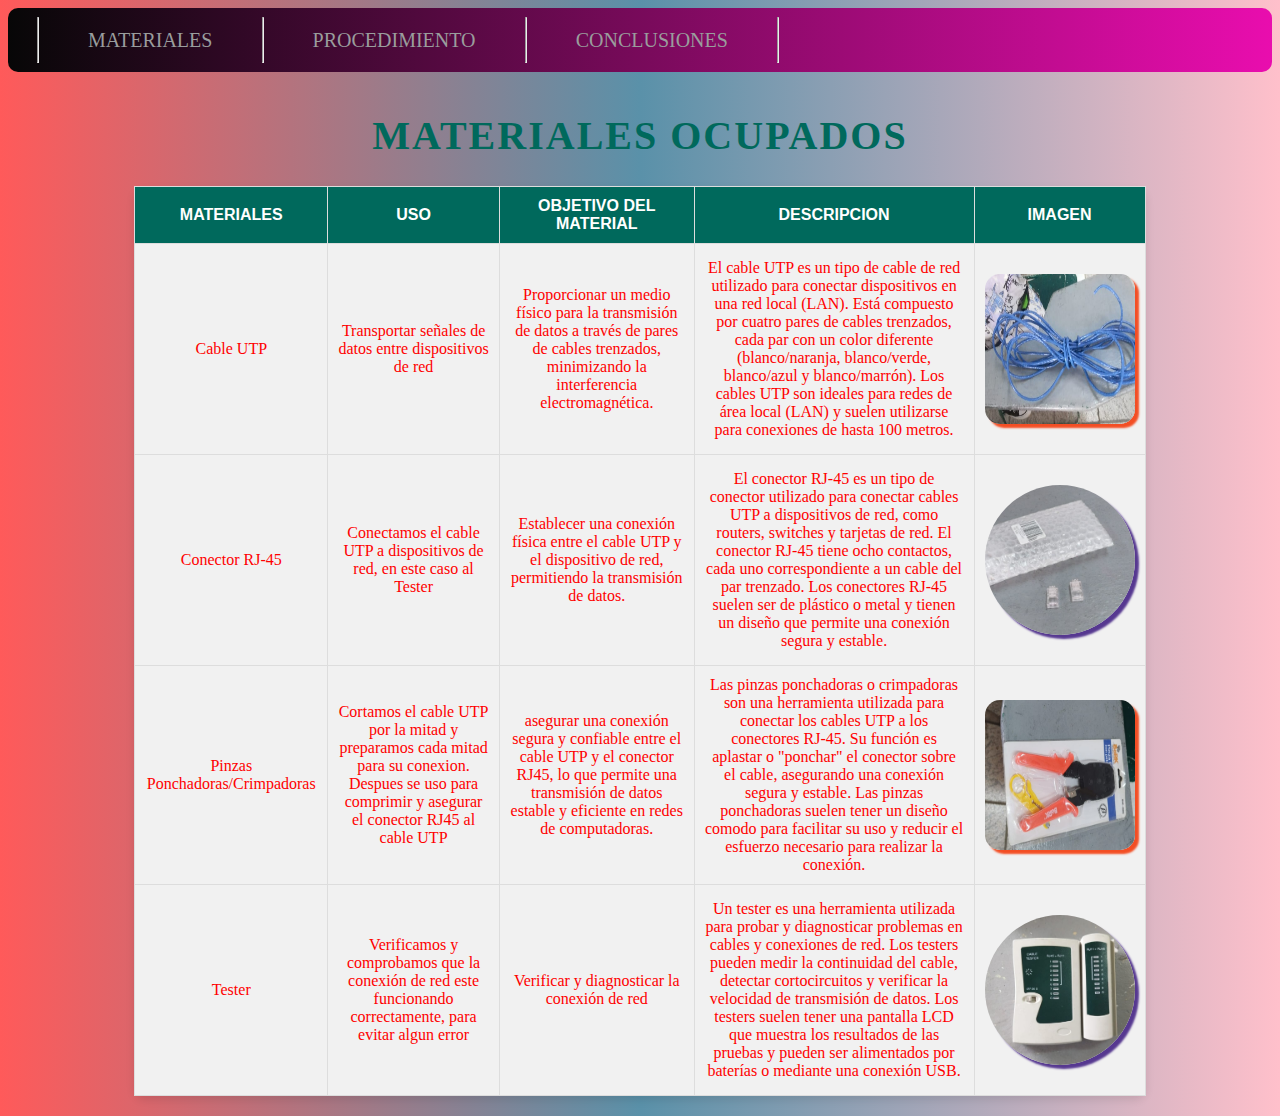
<file: index.html>
<!DOCTYPE html>
<html lang="en">
<head>
    <meta charset="UTF-8">
    <meta name="viewport" content="width=device-width, initial-scale=1.0">
    <title>Document</title>
    <link rel="stylesheet" href="style.css">
    
</head>
<body>
    <nav class="navbar-personalizada">
        <ul class="lista-nav-personalizada">
            <hr>
            <li class="nav-item-personalizada"><a href="materiales.html">MATERIALES</a></li><hr>
            <li class="nav-item-personalizada"><a href="procedimiento.html">PROCEDIMIENTO</a></li><hr>
            <li class="nav-item-personalizada"><a href="conclusion.html">CONCLUSIONES</a></li><hr>
        </ul> 
    </nav>
    
    <center>
        <caption><h1>MATERIALES OCUPADOS</h1></caption>
    <table>
		<tr>
			<th>Materiales</th>
			<th>Uso</th>
			<th>Objetivo del material</th>
            <th>Descripcion</th>
            <th>Imagen</th>
		</tr>
		<tr>
			<td>Cable UTP</td>
			<td>Transportar señales de datos entre dispositivos de red</td>
			<td>Proporcionar un medio físico para la transmisión de datos a través de pares de cables trenzados, minimizando la interferencia electromagnética.</td>
            <td>El cable UTP es un tipo de cable de red utilizado para conectar dispositivos en una red local (LAN). Está compuesto por cuatro pares de cables trenzados, cada par con un color diferente (blanco/naranja, blanco/verde, blanco/azul y blanco/marrón). Los cables UTP son ideales para redes de área local (LAN) y suelen utilizarse para conexiones de hasta 100 metros.</td>
            <td><img src="imgsegundo/UTP.jpeg" class="imagen1"></td>
		</tr>
		<tr>
			<td>Conector RJ-45</td>
			<td>Conectamos el cable UTP a dispositivos de red, en este caso al Tester</td>
			<td>Establecer una conexión física entre el cable UTP y el dispositivo de red, permitiendo la transmisión de datos.</td>
            <td>El conector RJ-45 es un tipo de conector utilizado para conectar cables UTP a dispositivos de red, como routers, switches y tarjetas de red. El conector RJ-45 tiene ocho contactos, cada uno correspondiente a un cable del par trenzado. Los conectores RJ-45 suelen ser de plástico o metal y tienen un diseño que permite una conexión segura y estable.</td>
            <td><img src="imgsegundo/rj45.jpeg" class="imagen" alt="hola"></td>
		</tr>
  		<tr>
			<td>Pinzas Ponchadoras/Crimpadoras</td>
			<td>Cortamos el cable UTP por la mitad y preparamos cada mitad para su conexion. Despues se uso para comprimir y asegurar el conector RJ45 al cable UTP</td>
			<td>asegurar una conexión segura y confiable entre el cable UTP y el conector RJ45, lo que permite una transmisión de datos estable y eficiente en redes de computadoras.</td>
            <td>Las pinzas ponchadoras o crimpadoras son una herramienta utilizada para conectar los cables UTP a los conectores RJ-45.  Su función es aplastar o "ponchar" el conector sobre el cable, asegurando una conexión segura y estable. Las pinzas ponchadoras suelen tener un diseño comodo para facilitar su uso y reducir el esfuerzo necesario para realizar la conexión.</td>
            <td><img src="imgsegundo/Pinzas.jpeg" class="imagen1"></td>
		</tr>
  		<tr>
			<td>Tester</td>
			<td>Verificamos y comprobamos que la conexión de red este funcionando correctamente, para evitar algun error</td>
			<td>Verificar y diagnosticar la conexión de red</td>
            <td>Un tester es una herramienta utilizada para probar y diagnosticar problemas en cables y conexiones de red. Los testers pueden medir la continuidad del cable, detectar cortocircuitos y verificar la velocidad de transmisión de datos. Los testers suelen tener una pantalla LCD que muestra los resultados de las pruebas y pueden ser alimentados por baterías o mediante una conexión USB.</td>
            <td><img src="imgsegundo/Tester.jpeg" class="imagen"></td>
		</tr>
	</table>
    </center>

</body>
</html>
</file>
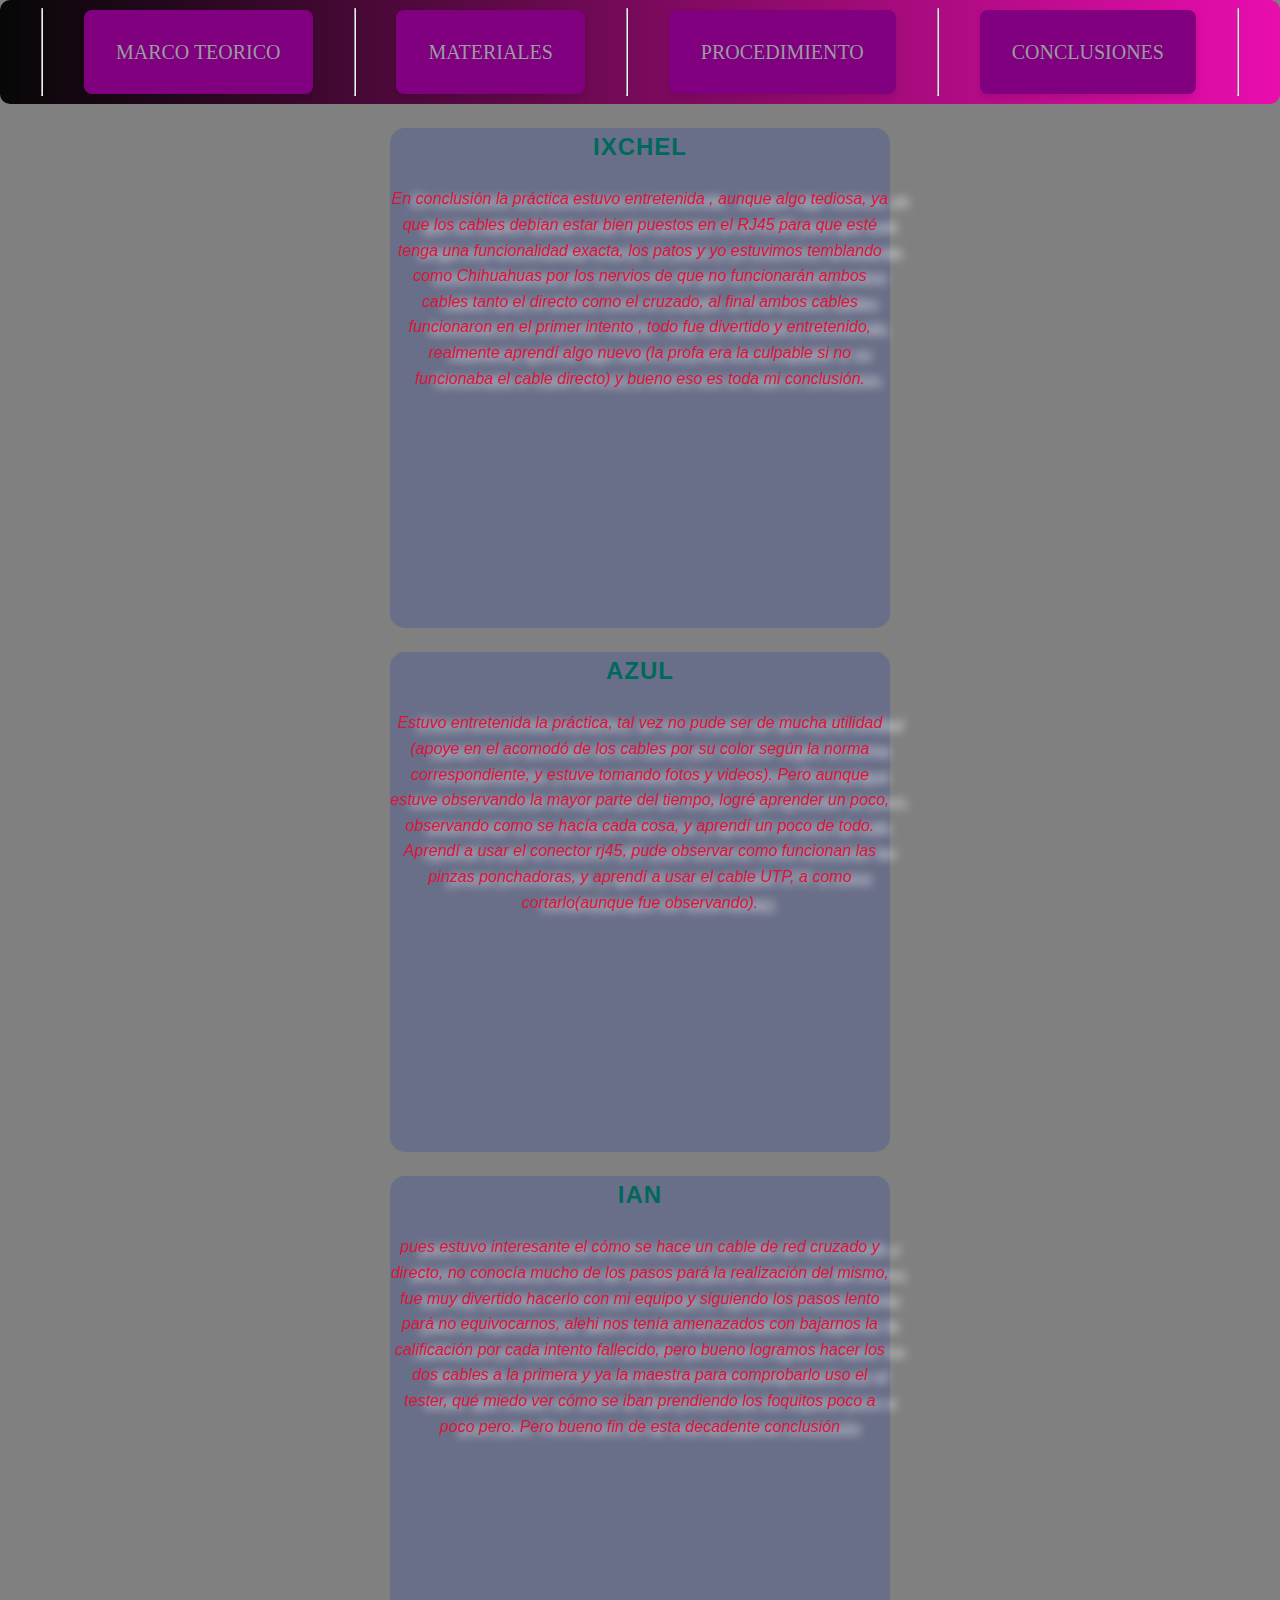
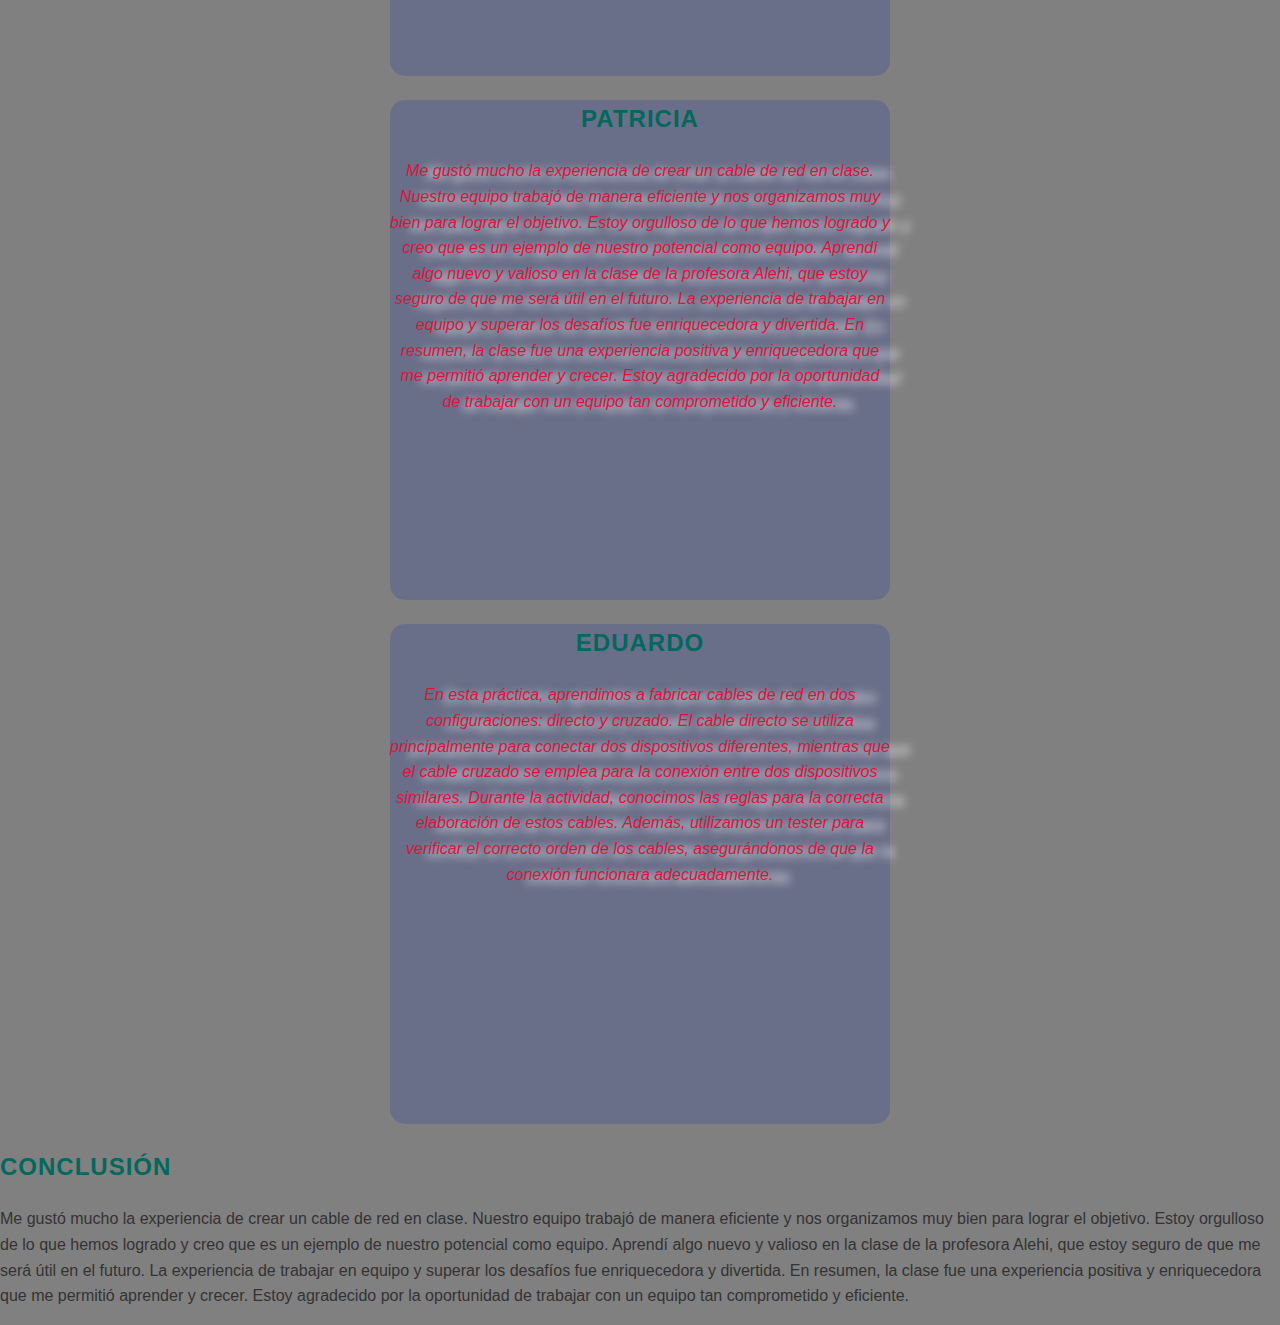
<file: conclusion.html>
<!DOCTYPE html>
<html lang="en">
<head>
    <meta charset="UTF-8">
    <meta name="viewport" content="width=device-width, initial-scale=1.0">
    <title>Concluciones</title>
    <link rel="stylesheet" href="style2.css">
</head>
<body class="body2">

    <nav class="navr">
        <ul class="ulñ">      
            <hr>
            <li><a href="index.html">MARCO TEORICO</a></li><hr>
            <li ><a href="materiales.html">MATERIALES</a></li><hr>
            <li><a href="procedimiento.html">PROCEDIMIENTO</a></li><hr>
            <li><a href="conclusion.html">CONCLUSIONES</a></li><hr>
        </ul> 
    </nav>
    
    <div class="caja">
        <h3>IXCHEL</h3>
        <p class="p2">
            En conclusión la práctica estuvo entretenida , aunque algo tediosa, ya que los cables debían estar bien puestos en el RJ45 para que esté tenga una funcionalidad exacta, los patos y yo estuvimos temblando como Chihuahuas por los nervios de que no funcionarán ambos cables tanto el directo como el cruzado, al final ambos cables funcionaron en el primer intento , todo fue divertido y entretenido, realmente aprendí algo nuevo (la profa era la culpable si no funcionaba el cable directo) y bueno eso es toda mi conclusión. 
        </p>
    </div>
    <div class="caja">
        <h3>Azul</h3>
        <p class="p2">Estuvo entretenida la práctica, tal vez no pude ser de mucha utilidad (apoye en el acomodó de los cables por su color según la norma correspondiente, y estuve tomando fotos y videos). Pero aunque estuve observando la mayor parte del tiempo, logré aprender un poco, observando como se hacía cada cosa, y aprendí un poco de todo. Aprendí a usar el conector rj45, pude observar como funcionan las pinzas ponchadoras, y aprendí a usar el cable UTP, a como cortarlo(aunque fue observando).</p>
    </div>
    <div class="caja">
        <h3>Ian</h3>
        <p class="p2">pues estuvo interesante el cómo se hace un cable de red cruzado y directo, no conocía mucho de los pasos pará la realización del mismo, fue muy divertido hacerlo con mi equipo y siguiendo los pasos lento pará no equivocarnos, alehi nos tenía amenazados con bajarnos la calificación por cada intento fallecido, pero bueno logramos hacer los dos cables a la primera y ya la maestra para comprobarlo uso el tester, qué miedo ver cómo se iban prendiendo los foquitos poco a poco pero. Pero bueno fin de esta decadente conclusión</p>
    </div>
    <div class="caja">
        <h3>Patricia</h3>
        <p class="p2">Me gustó mucho la experiencia de crear un cable de red en clase. Nuestro equipo trabajó de manera eficiente y nos organizamos muy bien para lograr el objetivo. Estoy orgulloso de lo que hemos logrado y creo que es un ejemplo de nuestro potencial como equipo.

            Aprendí algo nuevo y valioso en la clase de la profesora Alehi, que estoy seguro de que me será útil en el futuro. La experiencia de trabajar en equipo y superar los desafíos fue enriquecedora y divertida. En resumen, la clase fue una experiencia positiva y enriquecedora que me permitió aprender y crecer. Estoy agradecido por la oportunidad de trabajar con un equipo tan comprometido y eficiente.</p>
    </div>
    <div class="caja">
        <h3>Eduardo</h3>
        <p class="p2">En esta práctica, aprendimos a fabricar cables de red en dos configuraciones: directo y cruzado. El cable directo se utiliza principalmente para conectar dos dispositivos diferentes, mientras que el cable cruzado se emplea para la conexión entre dos dispositivos similares.
            Durante la actividad, conocimos las reglas para la correcta elaboración de estos cables. Además, utilizamos un tester para verificar el correcto orden de los cables, asegurándonos de que la conexión funcionara adecuadamente.</p>
    </div>

    <div class="conclucion">
        <h3>Conclusión</h3>
        <p>Me gustó mucho la experiencia de crear un cable de red en clase. Nuestro equipo trabajó de manera eficiente y nos organizamos muy bien para lograr el objetivo. Estoy orgulloso de lo que hemos logrado y creo que es un ejemplo de nuestro potencial como equipo.
            Aprendí algo nuevo y valioso en la clase de la profesora Alehi, que estoy seguro de que me será útil en el futuro. La experiencia de trabajar en equipo y superar los desafíos fue enriquecedora y divertida.
            En resumen, la clase fue una experiencia positiva y enriquecedora que me permitió aprender y crecer. Estoy agradecido por la oportunidad de trabajar con un equipo tan comprometido y eficiente.</p>
    </div>
        
</body>
</html>
</file>
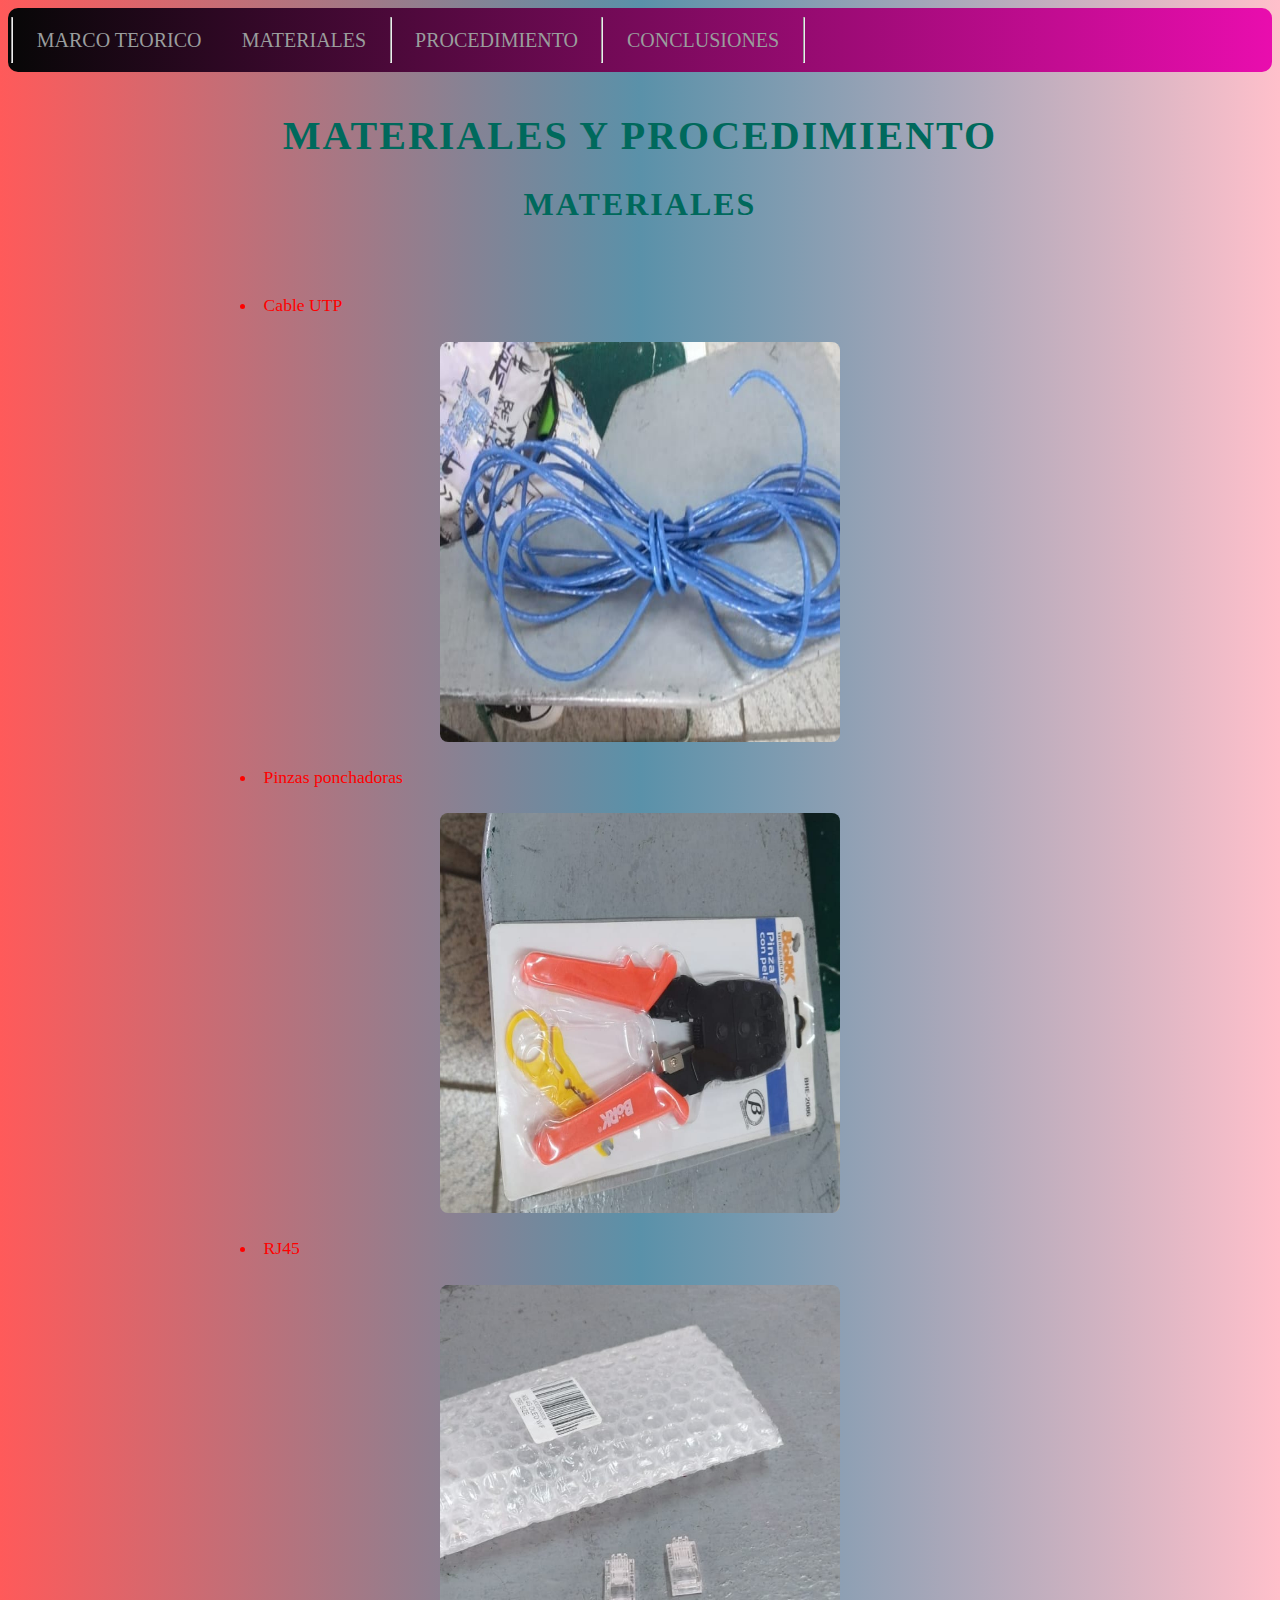
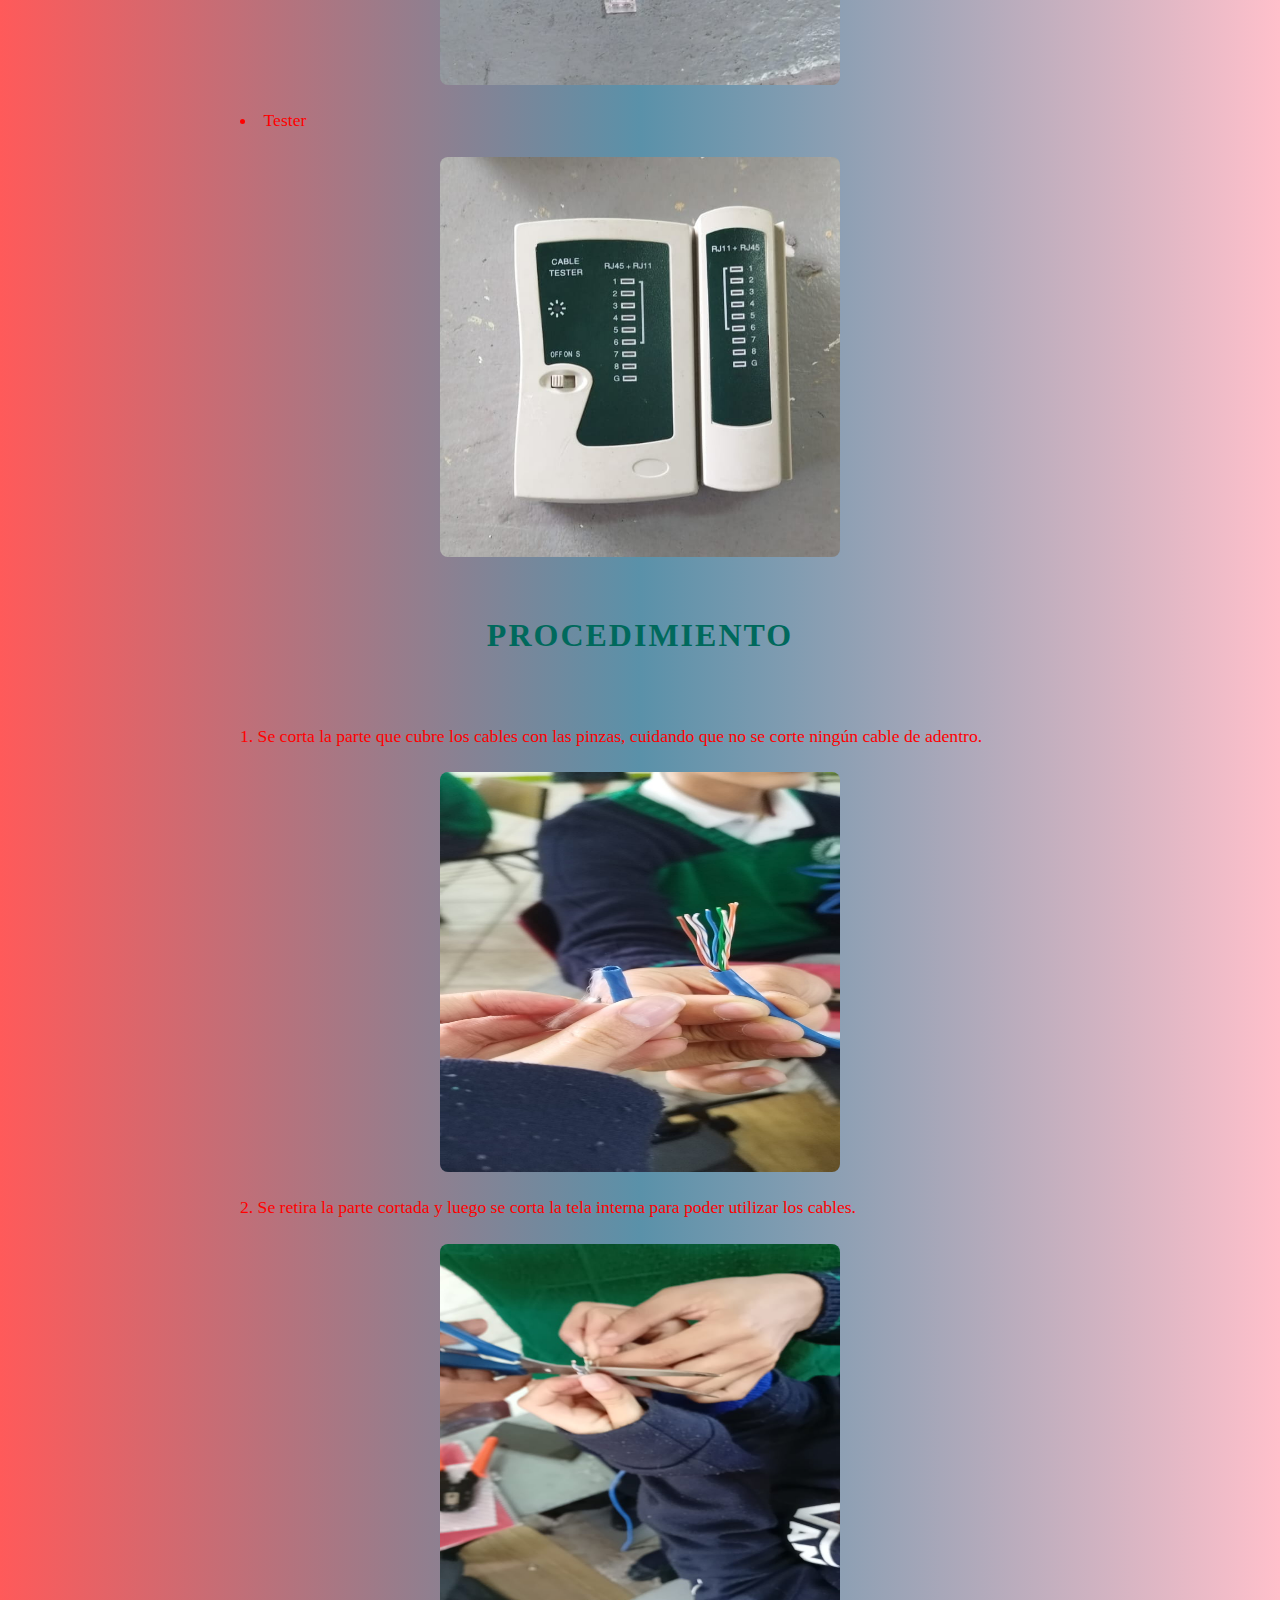
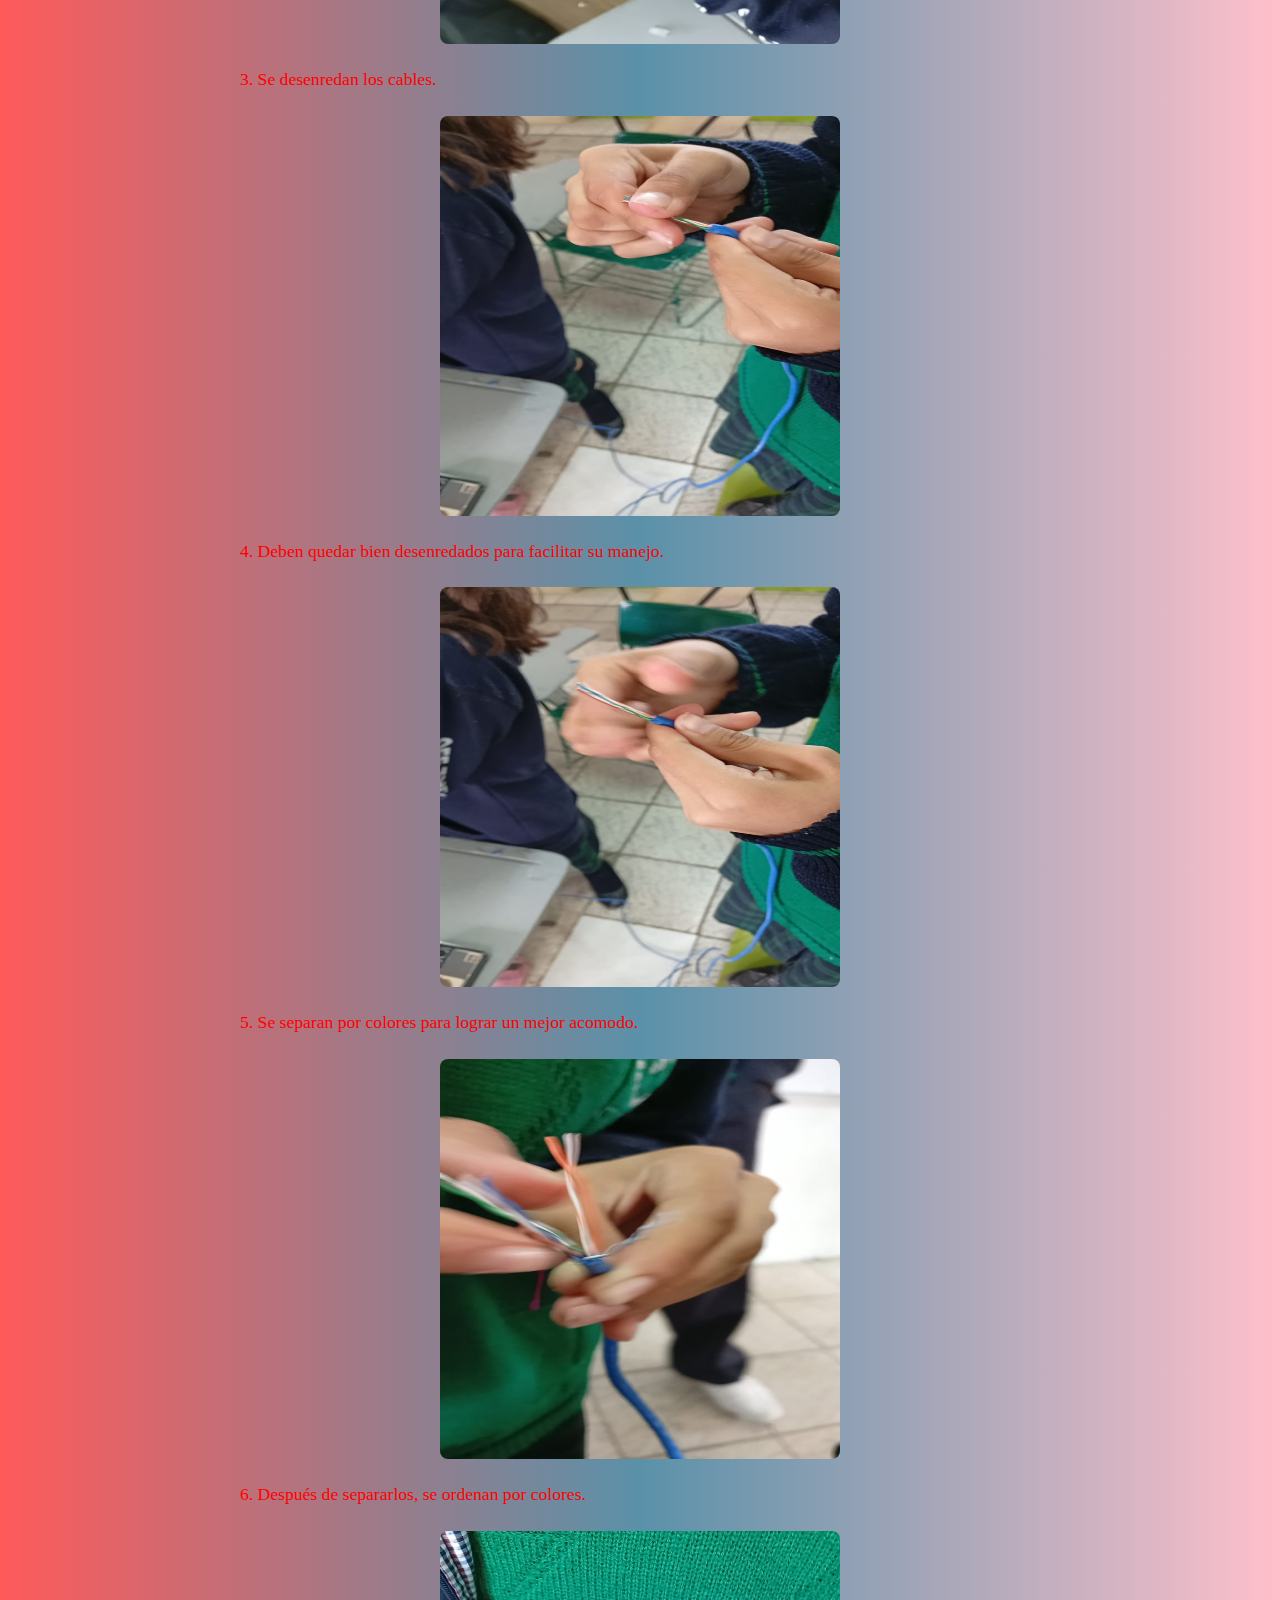
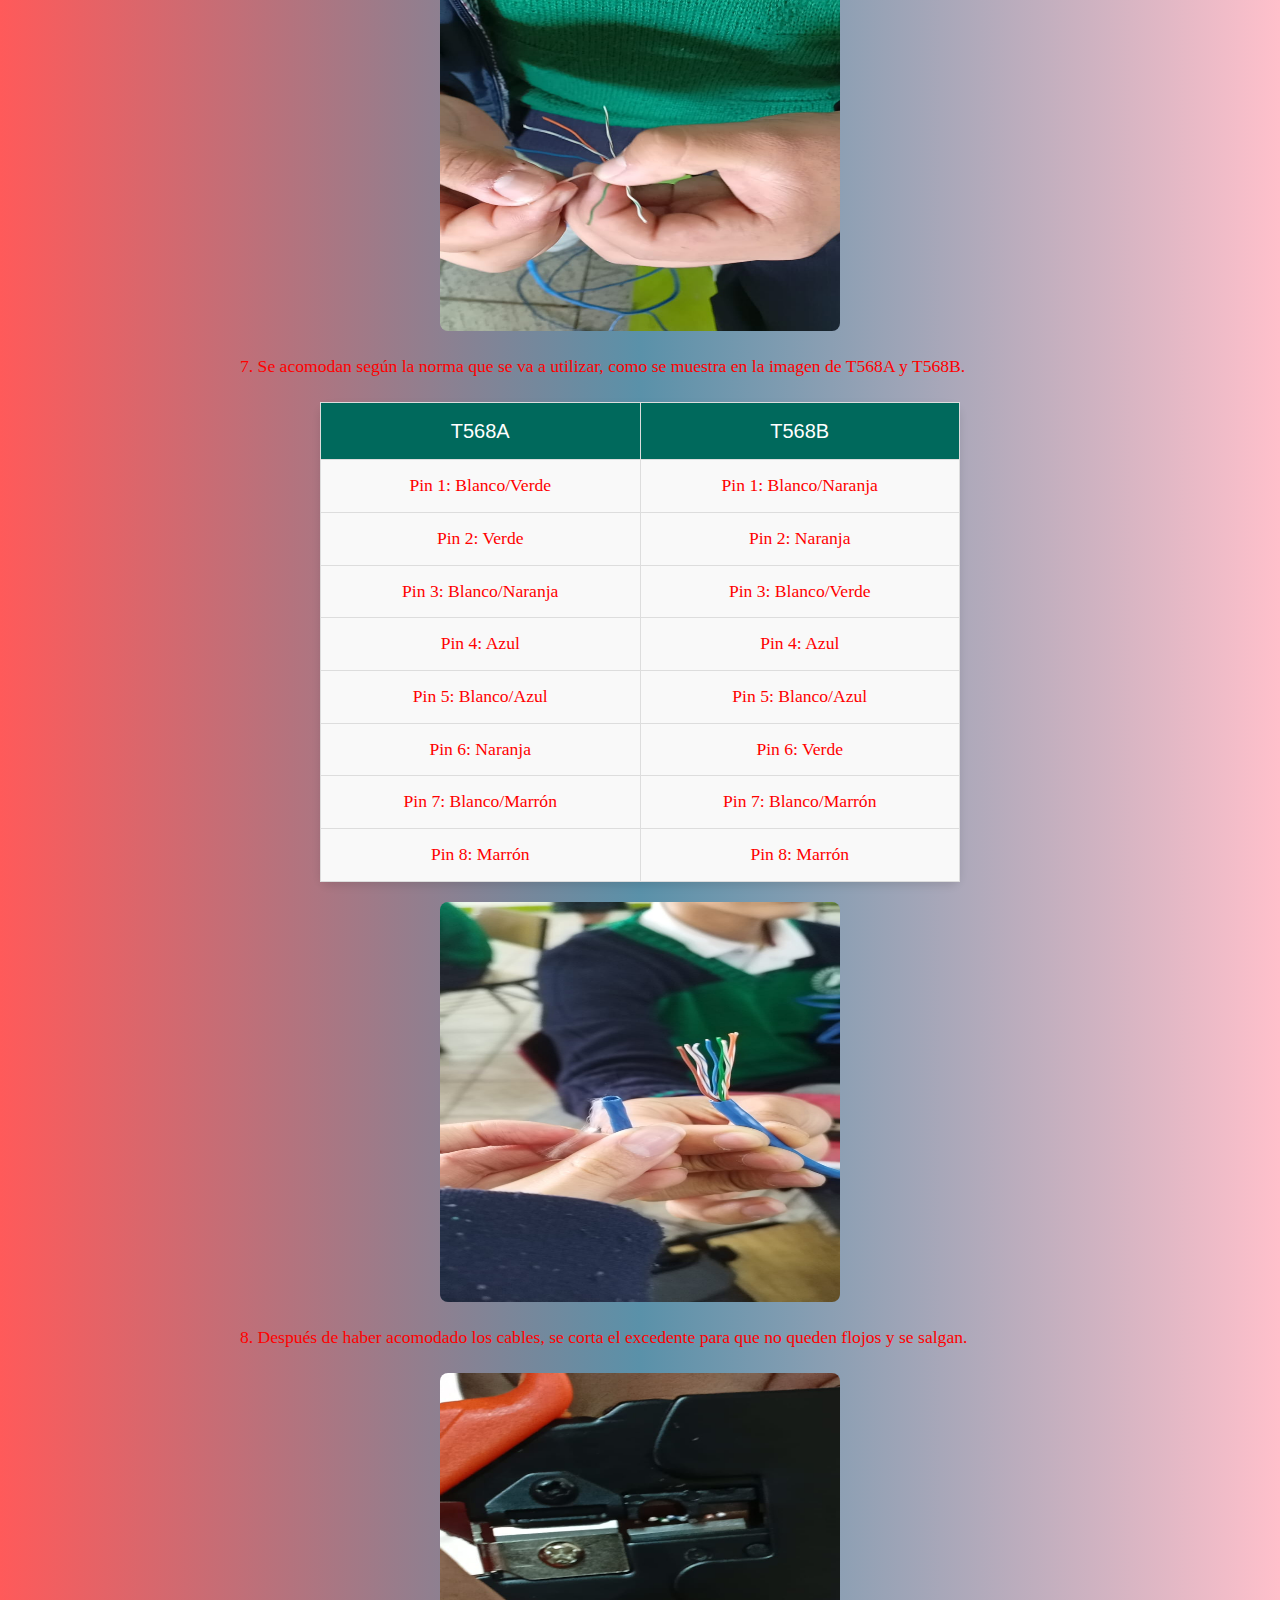
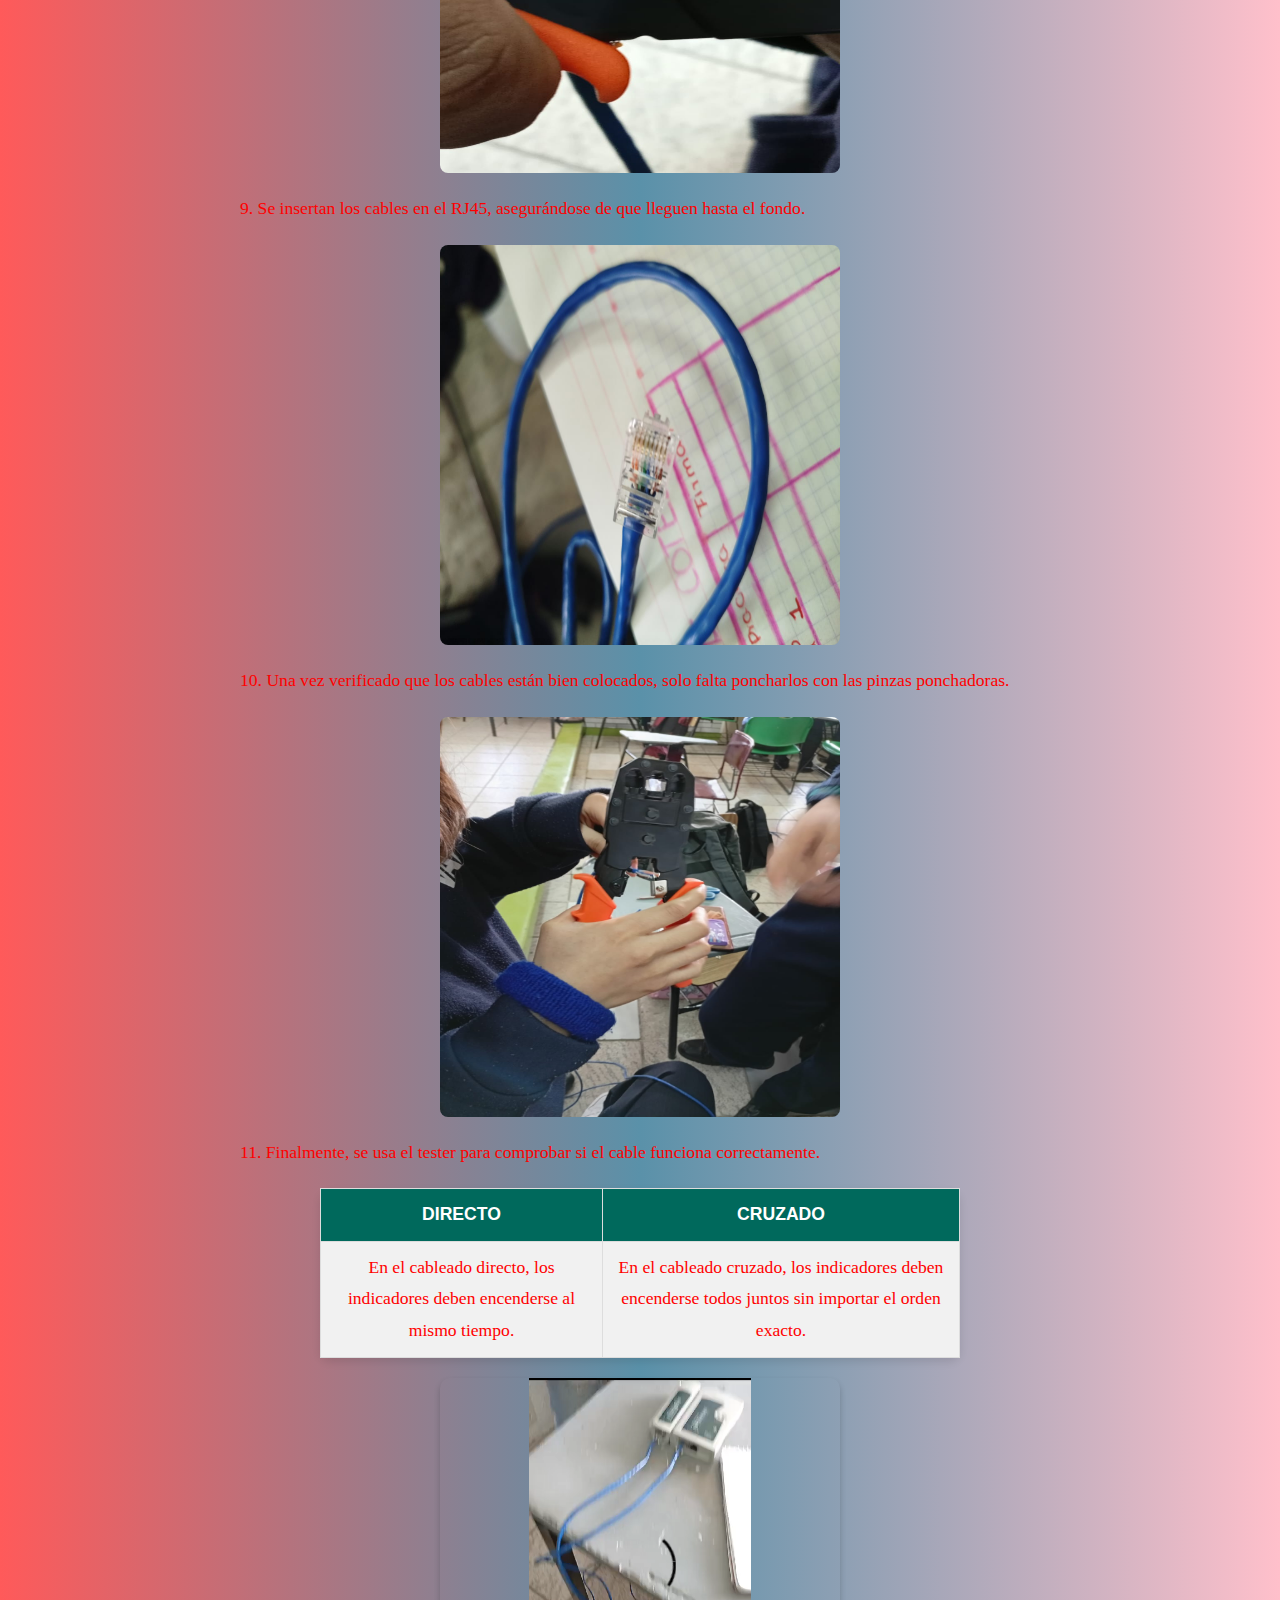
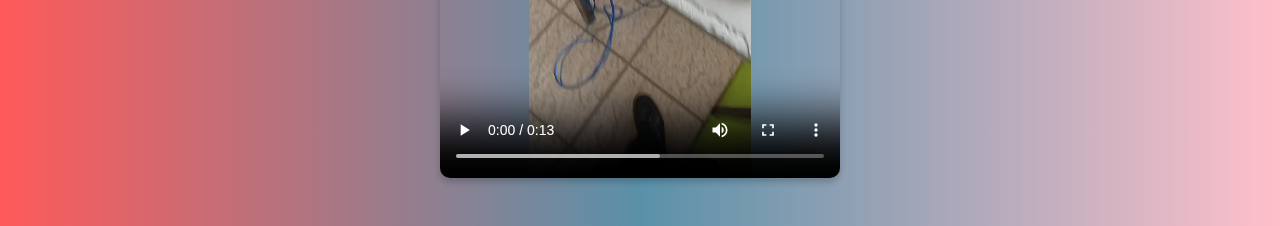
<file: materiales.html>
<!DOCTYPE html>
<html lang="en">
<head>
    <meta charset="UTF-8">
    <meta name="viewport" content="width=device-width, initial-scale=1.0">
    <title>Document</title>
    <link rel="stylesheet" href="style.css">
</head>
<body>
    <nav class="navbar-personalizada">
        <ul class="lista-nav-personalizada">
            <hr>
            <li class="nav-item-personalizada"><a href="index.html">MARCO TEORICO</a></li>
            <li class="nav-item-personalizada"><a href="materiales.html">MATERIALES</a></li><hr>
            <li class="nav-item-personalizada"><a href="procedimiento.html">PROCEDIMIENTO</a></li><hr>
            <li class="nav-item-personalizada"><a href="conclusion.html">CONCLUSIONES</a></li><hr>
        </ul> 
    </nav>

  
    
    <h1>Materiales y procedimiento</h1>

    <h3>Materiales</h3>
    <ul>
        <li>Cable UTP</li>
        <img src="imgsegundo/UTP.jpeg" alt="" height="400" width="400">
        <li>Pinzas ponchadoras</li>
        <img src="imgsegundo/Pinzas.jpeg" alt="" height="400" width="400">
        <li>RJ45</li>
        <img src="imgsegundo/rj45.jpeg" alt="" height="400" width="400">
        <li>Tester</li>
        <img src="imgsegundo/Tester.jpeg" alt="" height="400" width="400">
    </ul>
    
    <h3>Procedimiento</h3>
    <ol>
        <li>Se corta la parte que cubre los cables con las pinzas, cuidando que no se corte ningún cable de adentro.</li>
        <img src="imgsegundo/P1.jpeg" alt="" height="400" width="400">
        <li>Se retira la parte cortada y luego se corta la tela interna para poder utilizar los cables.</li>
        <img src="imgsegundo/p2.jpeg" alt="" height="400" width="400">
        <li>Se desenredan los cables.</li>
        <img src="imgsegundo/p3.jpeg" alt="" height="400" width="400">
        <li>Deben quedar bien desenredados para facilitar su manejo.</li>
        <img src="imgsegundo/p4.jpeg" alt="" height="400" width="400">
        <li>Se separan por colores para lograr un mejor acomodo.</li>
        <img src="imgsegundo/p5.jpeg" alt="" height="400" width="400">
        <li>Después de separarlos, se ordenan por colores.</li>
        <img src="imgsegundo/p6.jpeg" alt="" height="400" width="400">
        <li>Se acomodan según la norma que se va a utilizar, como se muestra en la imagen de T568A y T568B.</li>
        <center>
            <table class="tablita">
                <tr>
                    <td style="background-color: #00695c; color: white; font-family: 'Gill Sans', 'Gill Sans MT', Calibri, 'Trebuchet MS', sans-serif; font-size: 20px;">T568A</td>
                    <td style="background-color: #00695c; color: white; font-family: 'Gill Sans', 'Gill Sans MT', Calibri, 'Trebuchet MS', sans-serif; font-size: 20px;">T568B</td>
                </tr>
                <tr>
                    <td>Pin 1: Blanco/Verde</td>
                    <td>Pin 1: Blanco/Naranja</td>
                </tr>
                <tr>
                    <td>Pin 2: Verde</td>
                    <td>Pin 2: Naranja</td>
                </tr>
                <tr>
                    <td>Pin 3: Blanco/Naranja</td>
                    <td>Pin 3: Blanco/Verde</td>
                </tr>
                <tr>
                    <td>Pin 4: Azul</td>
                    <td>Pin 4: Azul</td>
                </tr>
                <tr>
                    <td>Pin 5: Blanco/Azul</td>
                    <td>Pin 5: Blanco/Azul</td>
                </tr>
                <tr>
                    <td>Pin 6: Naranja</td>
                    <td>Pin 6: Verde</td>
                </tr>
                <tr>
                    <td>Pin 7: Blanco/Marrón</td>
                    <td>Pin 7: Blanco/Marrón</td>
                </tr>
                <tr>
                    <td>Pin 8: Marrón</td>
                    <td>Pin 8: Marrón</td>
                </tr>
            </table>
        </center>
        <img src="imgsegundo/p7.jpeg" alt="" height="400" width="400">
        <li>Después de haber acomodado los cables, se corta el excedente para que no queden flojos y se salgan.</li>
        <img src="imgsegundo/p8.jpeg" alt="" height="400" width="400">
        <li>Se insertan los cables en el RJ45, asegurándose de que lleguen hasta el fondo.</li>
        <img src="imgsegundo/correccion.jpeg" alt="" height="400" width="400">
        <li>Una vez verificado que los cables están bien colocados, solo falta poncharlos con las pinzas ponchadoras.</li>
        <img src="imgsegundo/p9.jpeg" alt="" height="400" width="400">
        <li>Finalmente, se usa el tester para comprobar si el cable funciona correctamente.</li>
        <table>
            <tr>
                <th>Directo</th>
                <th>Cruzado</th>
            </tr>
            <tr>
                <td>En el cableado directo, los indicadores deben encenderse al mismo tiempo.</td>
                <td>En el cableado cruzado, los indicadores deben encenderse todos juntos sin importar el orden exacto.</td>
            </tr>
        </table>
        <video src="imgsegundo/tester.mp4" height="400" width="400" controls></video>
    </ol>
    

    
</body>
</html>
</file>
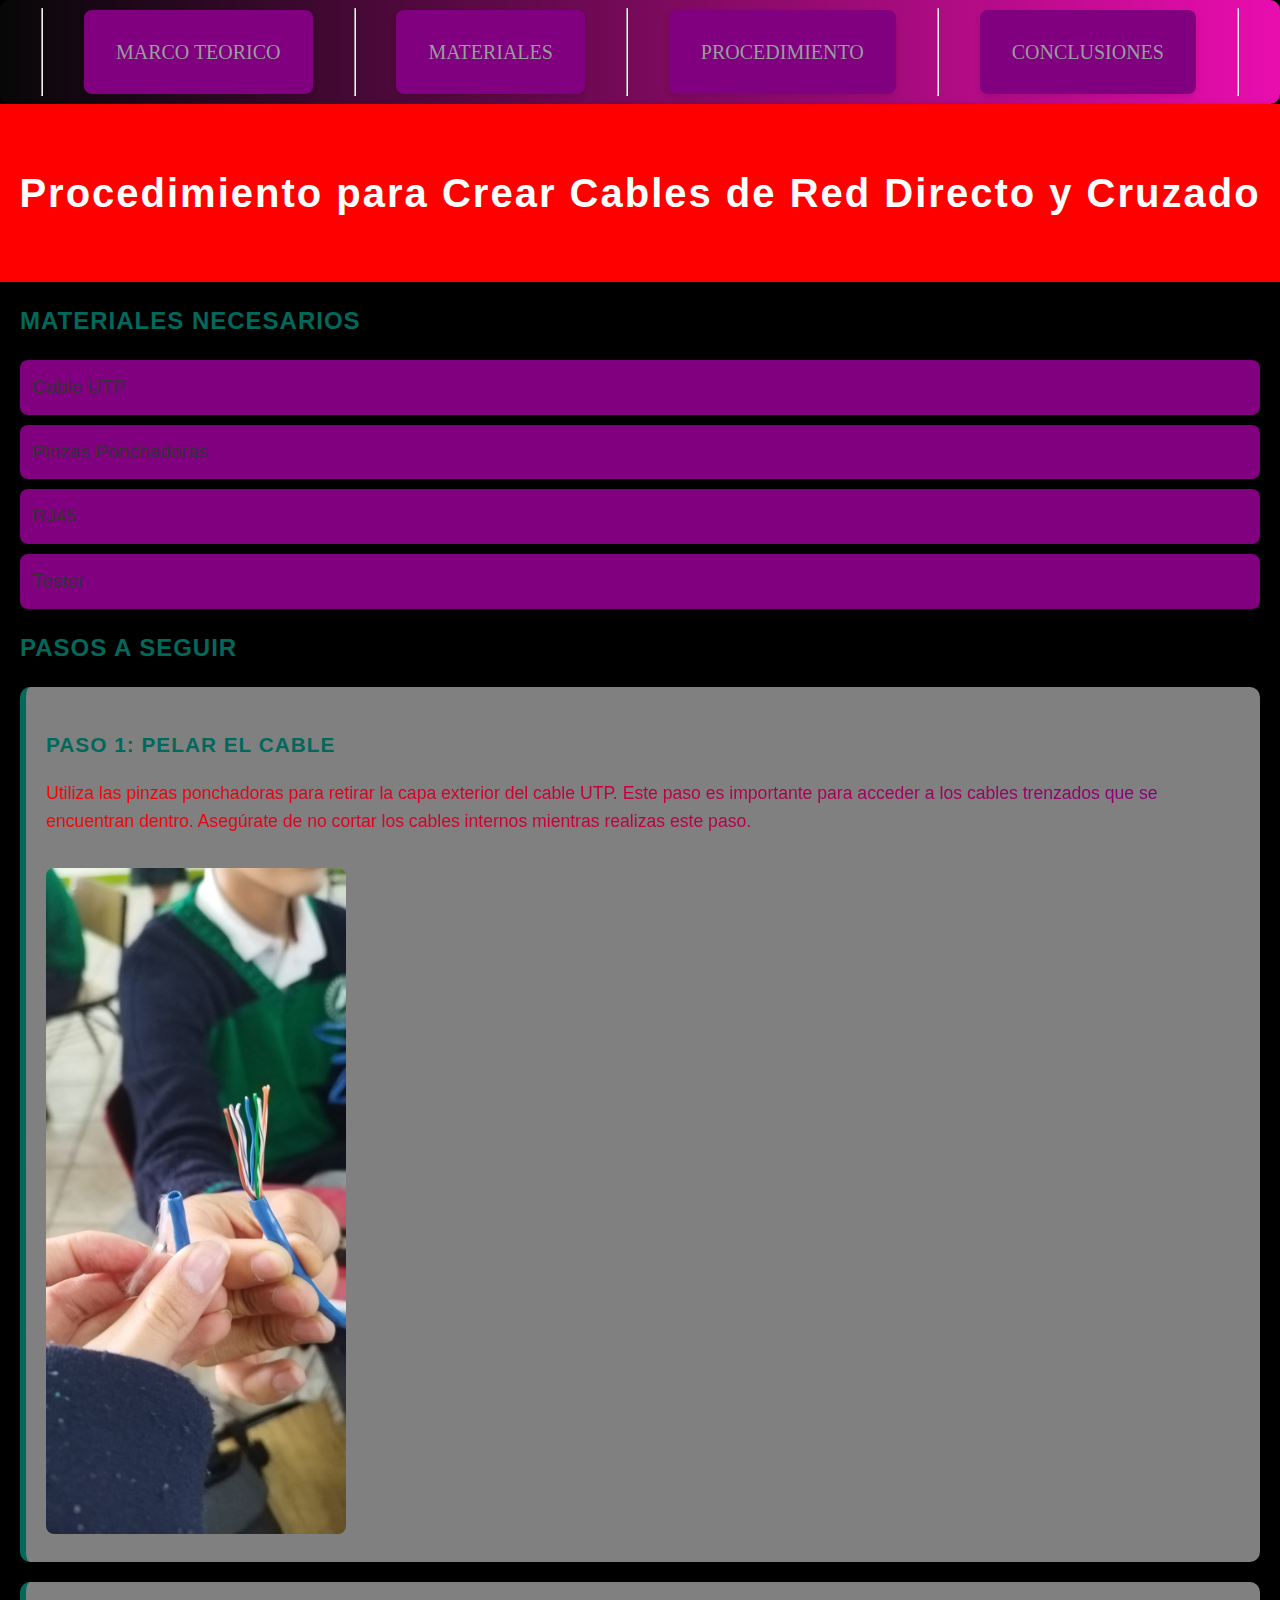
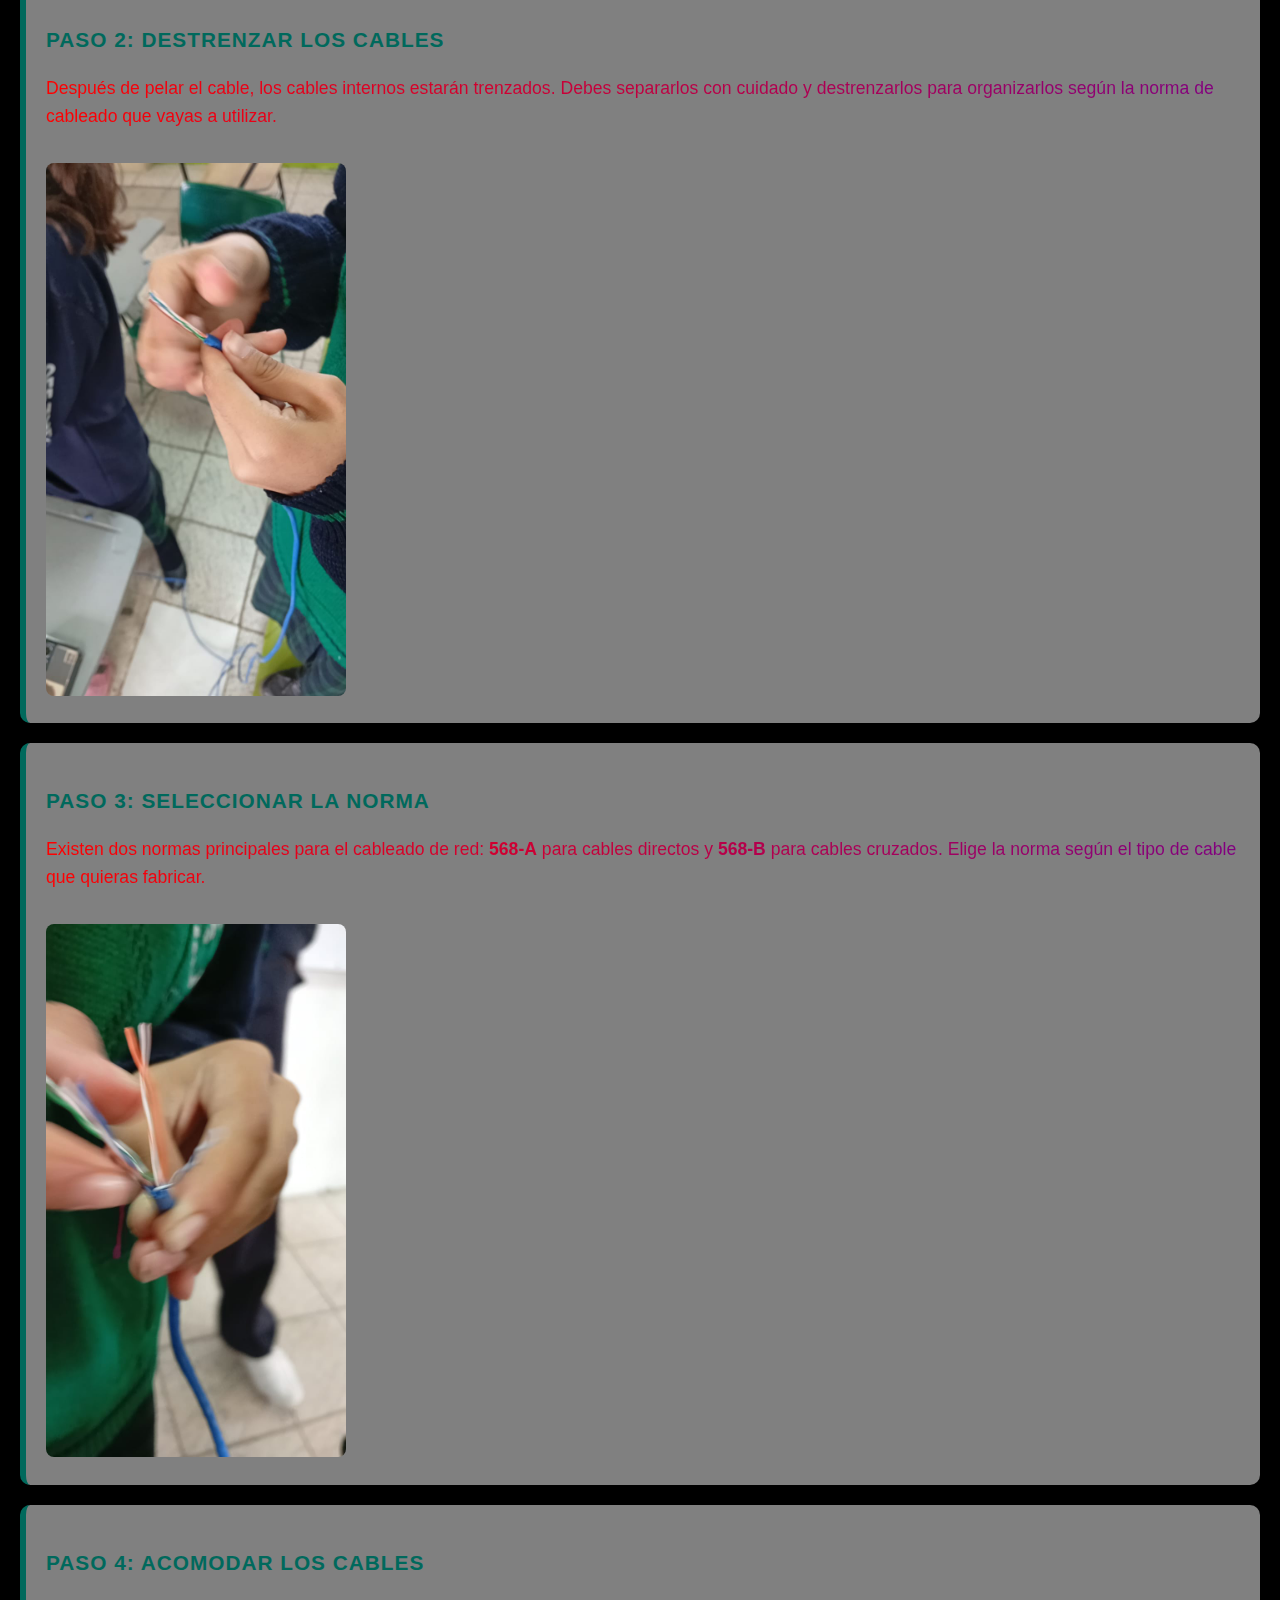
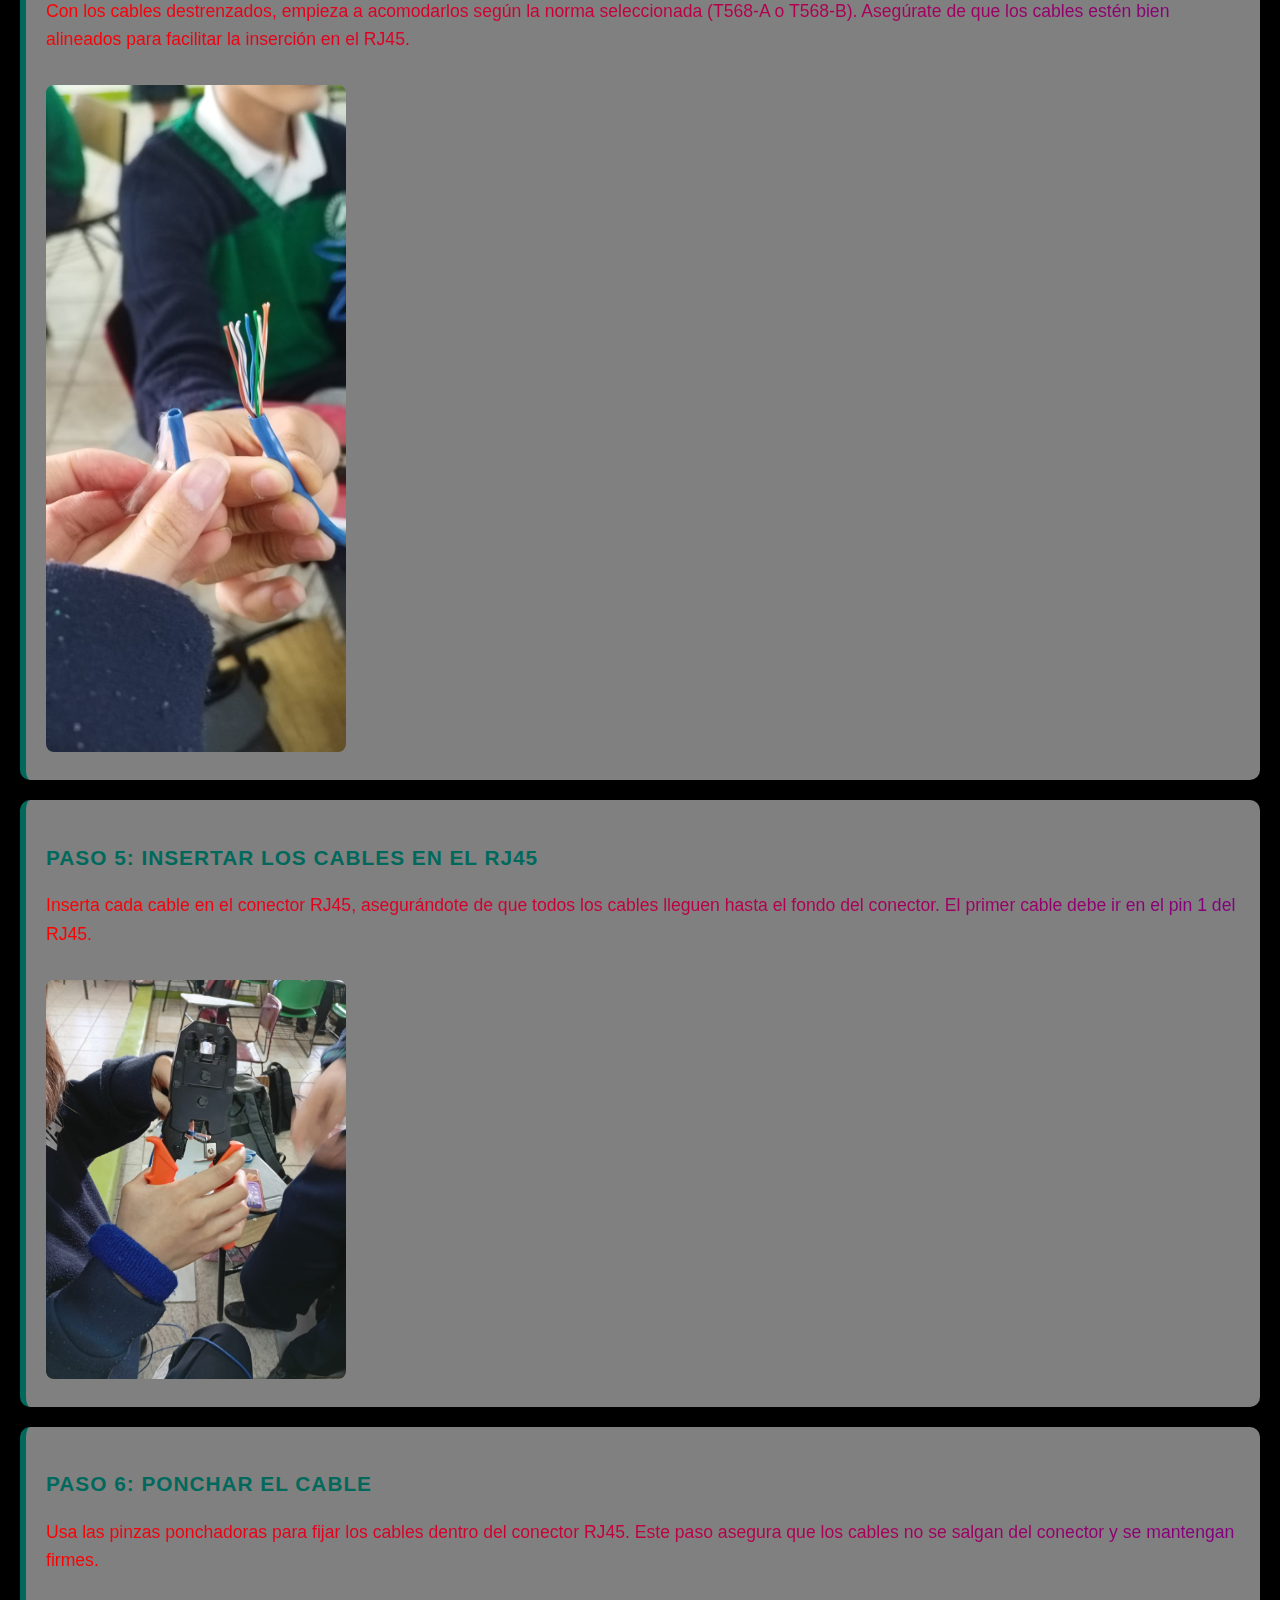
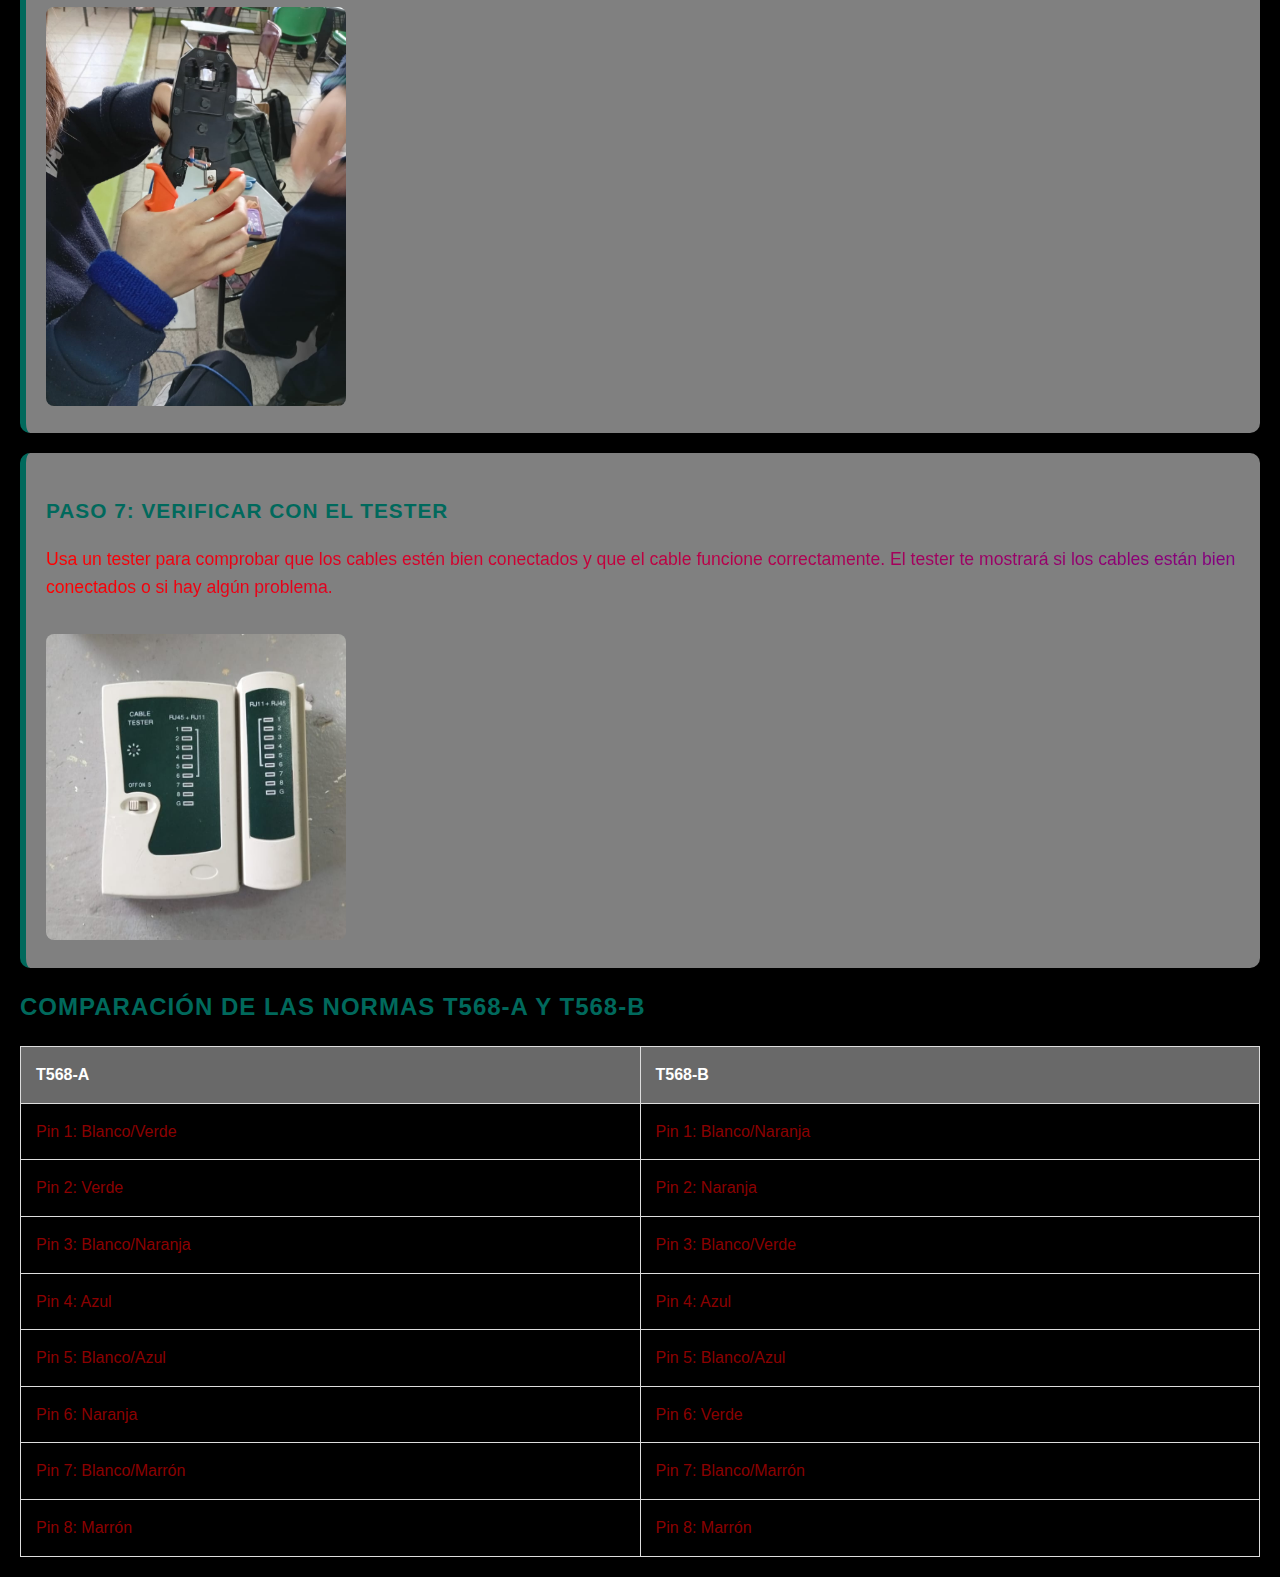
<file: procedimiento.html>
<!DOCTYPE html>
<html lang="es">
<head>
    <meta charset="UTF-8">
    <meta name="viewport" content="width=device-width, initial-scale=1.0">
    <title>alehi nos observa</title>
    <link rel="stylesheet" href="style2.css">
</head>
<body>
    <nav class="navr">
        <ul class="ulñ">      
            <hr>
            <li><a href="index.html">MARCO TEORICO</a></li><hr>
            <li ><a href="materiales.html">MATERIALES</a></li><hr>
            <li><a href="procedimiento.html">PROCEDIMIENTO</a></li><hr>
            <li><a href="conclusion.html">CONCLUSIONES</a></li><hr>
        </ul> 
    </nav>

    <header>
        <h1>Procedimiento para Crear Cables de Red Directo y Cruzado</h1>
    </header>

    <section>
        <h2>Materiales Necesarios</h2>
        <ul>
            <li>Cable UTP</li>
            <li>Pinzas Ponchadoras</li>
            <li>RJ45</li>
            <li>Tester</li>
        </ul>
    </section>

    <section>
        <h2>Pasos a Seguir</h2>

        <div class="step">
            <h3>Paso 1: Pelar el Cable</h3>
            <p>Utiliza las pinzas ponchadoras para retirar la capa exterior del cable UTP. Este paso es importante para acceder a los cables trenzados que se encuentran dentro. Asegúrate de no cortar los cables internos mientras realizas este paso.</p>
            <img src="imgsegundo/P1.jpeg" alt="Pelar el cable">
        </div>

        <div class="step">
            <h3>Paso 2: Destrenzar los Cables</h3>
            <p>Después de pelar el cable, los cables internos estarán trenzados. Debes separarlos con cuidado y destrenzarlos para organizarlos según la norma de cableado que vayas a utilizar.</p>
            <img src="imgsegundo/p4.jpeg" alt="Destrenzar cables">
        </div>

        <div class="step">
            <h3>Paso 3: Seleccionar la Norma</h3>
            <p>Existen dos normas principales para el cableado de red: <strong>568-A</strong> para cables directos y <strong>568-B</strong> para cables cruzados. Elige la norma según el tipo de cable que quieras fabricar.</p>
            <img src="imgsegundo/p5.jpeg" alt="Norma 568A">
        </div>

        <div class="step">
            <h3>Paso 4: Acomodar los Cables</h3>
            <p>Con los cables destrenzados, empieza a acomodarlos según la norma seleccionada (T568-A o T568-B). Asegúrate de que los cables estén bien alineados para facilitar la inserción en el RJ45.</p>
            <img src="imgsegundo/p7.jpeg" alt="Acomodar cables">
        </div>

        <div class="step">
            <h3>Paso 5: Insertar los Cables en el RJ45</h3>
            <p>Inserta cada cable en el conector RJ45, asegurándote de que todos los cables lleguen hasta el fondo del conector. El primer cable debe ir en el pin 1 del RJ45.</p>
            <img src="imgsegundo/p9.jpeg" alt="Insertar cables en RJ45">
        </div>

        <div class="step">
            <h3>Paso 6: Ponchar el Cable</h3>
            <p>Usa las pinzas ponchadoras para fijar los cables dentro del conector RJ45. Este paso asegura que los cables no se salgan del conector y se mantengan firmes.</p>
            <img src="imgsegundo/p9.jpeg" alt="Ponchar el cable">
        </div>

        <div class="step">
            <h3>Paso 7: Verificar con el Tester</h3>
            <p>Usa un tester para comprobar que los cables estén bien conectados y que el cable funcione correctamente. El tester te mostrará si los cables están bien conectados o si hay algún problema.</p>
            <img src="imgsegundo/Tester.jpeg" alt="Verificar con tester">
        </div>

        <h2>Comparación de las Normas T568-A y T568-B</h2>
        <table>
            <tr>
                <th>T568-A</th>
                <th>T568-B</th>
            </tr>
            <tr>
                <td>Pin 1: Blanco/Verde</td>
                <td>Pin 1: Blanco/Naranja</td>
            </tr>
            <tr>
                <td>Pin 2: Verde</td>
                <td>Pin 2: Naranja</td>
            </tr>
            <tr>
                <td>Pin 3: Blanco/Naranja</td>
                <td>Pin 3: Blanco/Verde</td>
            </tr>
            <tr>
                <td>Pin 4: Azul</td>
                <td>Pin 4: Azul</td>
            </tr>
            <tr>
                <td>Pin 5: Blanco/Azul</td>
                <td>Pin 5: Blanco/Azul</td>
            </tr>
            <tr>
                <td>Pin 6: Naranja</td>
                <td>Pin 6: Verde</td>
            </tr>
            <tr>
                <td>Pin 7: Blanco/Marrón</td>
                <td>Pin 7: Blanco/Marrón</td>
            </tr>
            <tr>
                <td>Pin 8: Marrón</td>
                <td>Pin 8: Marrón</td>
            </tr>
        </table>
</body>
</html>
</file>
<file: style.css>
body{
    background: linear-gradient(to right,  rgba(255, 0, 0, 0.647), rgb(90, 145, 169), pink);
    margin: 2;
    padding: 0;
    color: red;
}
p{
    font-size: 19px;
    font-style: italic;
    line-height: 1;
    text-shadow: 10px 10px 20px rgb(233, 3, 3);
    color: black;
}
div{
    height: 300%;
    width: 300%;
    margin: auto;
    background-color: rgba(173, 72, 232, 0.318);
    box-shadow: 20px 10px 20px rgb(0, 162, 255);
}
.h12{
    text-align: center;
    color:  gold;
    font-size: 36px;
    text-shadow: 3px 3px 10px rgba(255, 204, 0, 0.8);
    background: linear-gradient(to right, red, purple);
}

    table {
        border-collapse: collapse;
    }
    
    th, td {
        border: 2px solid #1aa7ca;
        padding: 10px;
        text-align: center;
    }
    th {
        background-color: rgba(1, 178, 304, 0.5);
        font-family:Verdana, Geneva, Tahoma, sans-serif; 
    }
    
    td {
        background-color: #f2f2f2;
        font-family: Times New Roman Italic, serif; 
    }
    table:hover {
        box-shadow: 0 0 10px rgba(128, 0, 128, 0.9);
    }
    h1{
        font-family: 'Times New Roman', Times, serif;
        font-size: 30px;
        color: blue;
    }
    .imagen{
        border-radius: 50%;
        box-shadow: 4px 4px 2px #563890;
        width: 150px;
        height: 150px;
    }
    .imagen1{
        border-radius: 10%;
        box-shadow: 4px 4px 2px #F34E24;
        width: 150px;
        height: 150px;
    }
    .imagen1:hover {
        border: 4px solid #0099cc; 
        box-shadow: 0 0 20px rgba(0, 0, 0, 0.5);
        border-image: linear-gradient(to right, #0099cc, #ffcc00) 1; 
}

h1, h3 {
    text-align: center;
    color: #00695c;
    font-size: 2em;
    margin-top: 20px;
    text-transform: uppercase;
    letter-spacing: 2px;
    transition: transform 0.3s ease-in-out, color 0.3s ease;
}


h1 {
    font-size: 2.5em;
    margin-top: 40px;
}


h1:hover, h3:hover {
    transform: scale(1.1);
    color: #004d40;
}


ul, ol {
    max-width: 800px;
    margin: 0 auto;
    padding: 20px;
    list-style-position: inside;
    font-size: 1.1em;
    line-height: 1.8;
}


li {
    margin: 15px 0;
    transition: color 0.3s ease;
}


li:hover {
    color: #00796b;
}


img {
    display: block;
    margin: 20px auto;
    border-radius: 8px;
    transition: transform 0.3s ease;
}


img:hover {
    transform: scale(1.05);
}


table {
    margin: 20px auto;
    border-collapse: collapse;
    width: 80%;
    background-color: #ffffff;
    box-shadow: 0 4px 8px rgba(0, 0, 0, 0.1);
    border-radius: 10px;
    transition: transform 0.3s ease;
}


table:hover {
    transform: scale(1.03);
}


table, th, td {
    border: 1px solid #ddd;
}


th, td {
    padding: 10px;
    text-align: center;
}


th {
    background-color: #00695c;
    color: white;
    text-transform: uppercase;
}


td {
    background-color: #f1f1f1;
}


video {
    display: block;
    margin: 20px auto;
    border-radius: 10px;
    box-shadow: 0 4px 6px rgba(0, 0, 0, 0.2);
}


.tablita {
    border: none;
}


.tablita th, .tablita td {
    background-color: #f9f9f9;
    padding: 10px;
}


center {
    display: block;
    text-align: center;
    animation: fadeIn 1s ease-out;
}

.navbar-personalizada {
    background: linear-gradient(to right, rgb(7, 7, 7), rgb(233, 13, 174));
    border-radius: 10px;
}

.lista-nav-personalizada {
    list-style-type: none;
    margin: 0;
    padding: 0;
    display: flex;
    justify-content: center;
}

.nav-item-personalizada a {
    display: block;
    color: rgb(255, 42, 4);
    text-align: center;
    padding: 10px 20px;
    text-decoration: none;
    font-family: Haettenschweiler;
    font-size: 20px;
}

.nav-item-personalizada {
    margin: 0.15px;
    list-style-type: none;
}

.nav-item-personalizada a {
    display: block;
    color: rgb(154, 157, 157);
    text-align: center;
    padding: 14px 20px;
    text-decoration: none;
    border-radius: 15px;
}

.nav-item-personalizada a:hover {
    border: 2px;
    background: linear-gradient(to right, rgb(225, 20, 239), rgb(40, 39, 39));
    box-shadow: 0px 0px 15px rgb(240, 89, 89);
}
</file>
<file: style2.css>
body {
    font-family: 'Arial', sans-serif;
    background-color: black;
    color: #333;
    margin: 0;
    padding: 0;
    line-height: 1.6;
}

header {
    background-color: red;
    color: white;
    padding: 30px 0;
    text-align: center;
    box-shadow: 0px 4px 6px rgb(0, 0, 0);
}

header h1 {
    font-size: 2.5em;
    letter-spacing: 2px;
}

section {
    margin: 20px;
}

h2, h3 {
    color: #00695c;
    text-transform: uppercase;
    margin-bottom: 20px;
    font-size: 1.5em;
    letter-spacing: 1px;
}

.step {
    background-color: gray;
    padding: 20px;
    margin: 20px 0;
    border-radius: 10px;
    box-shadow: 0px 4px 12px rgba(0, 0, 0, 0.15);
    border-left: 6px solid #00695c;
    transition: transform 0.3s ease-in-out, box-shadow 0.6s ease;
}

.step:hover {
    transform: translateY(-10px);
    box-shadow: 10px 20px 15px rgba(235, 6, 6, 0.512);
}

.step img {
    width: 300px;
    height: auto;
    border-radius: 8px;
    margin-top: 15px;
}

.step h3 {
    font-size: 1.3em;
    margin-bottom: 10px;
}

.step p {
    font-size: 1.1em;
    color: #666;
    background: linear-gradient(90deg, red, purple);
    background-clip: text;
    -webkit-text-fill-color: transparent;
}

ul {
    list-style-type: none;
    padding-left: 0;
}

ul li {
    background: purple;
    padding: 12px;
    margin: 10px 0;
    border-radius: 8px;
    font-size: 1.2em;
    box-shadow: 0px 4px 6px rgba(0, 0, 0, 0.1);
}

table {
    width: 100%;
    margin: 20px 0;
    border-collapse: collapse;
}

table th, table td {
    padding: 15px;
    text-align: left;
    border: 1px solid #ddd;
    color: darkred;
}

table th {
    background-color: dimgray;
    color: white;
}   

.body2{
    background-color: gray;
    
}

.caja{
    width: 500px;
    height: 500px;
    border-radius: 15px;
    border-color: darkblue;
    background-color: rgba(25, 47, 168, 0.21);
    text-align: center;
    display: block;
    margin: auto;
    transition: transform 0.4s ease-in-out  ;
}

.caja:hover{
    transform: skewX(20deg);
    box-shadow: 5px 10px 20px yellow;
    background: linear-gradient(90deg, white, cyan);
    background-clip: text;
    -webkit-text-fill-color: transparent;
    
}
.p2{
    font-size: 16px;
    text-shadow: 20px 3px 10px white;
    color: crimson;
    font-style: oblique;

}
.navr{
    background: linear-gradient( to right , rgb(7, 7, 7) ,rgb(233, 13, 174));

  border-radius: 10px;
  
}
.ulñ {
    list-style-type: none;
    margin: 0;
    padding: 0;
    display: flex;
    justify-content: center;
    
}

    li a {
        display: block;
        color: rgb(255, 42, 4);
        text-align: center;
        padding: 10px 20px;
        text-decoration: none;
        font-family:Haettenschweiler;
        font-size: 20px;
        
        
    }
    li {
        margin: 0.15px;
        list-style-type: none;
        
        
    }
    li a {
        display: block;
        color: rgb(154, 157, 157);
        text-align: center;
        padding: 14px 20px;
        text-decoration: none;
        border-radius: 15px;
    }
    
    li a:hover {
        border:2px ;
        background: linear-gradient( to right , rgb(225, 20, 239) ,rgb(40, 39, 39));
        box-shadow: 0px 0px 15px rgb(240, 89, 89) ;
    }
</file>
